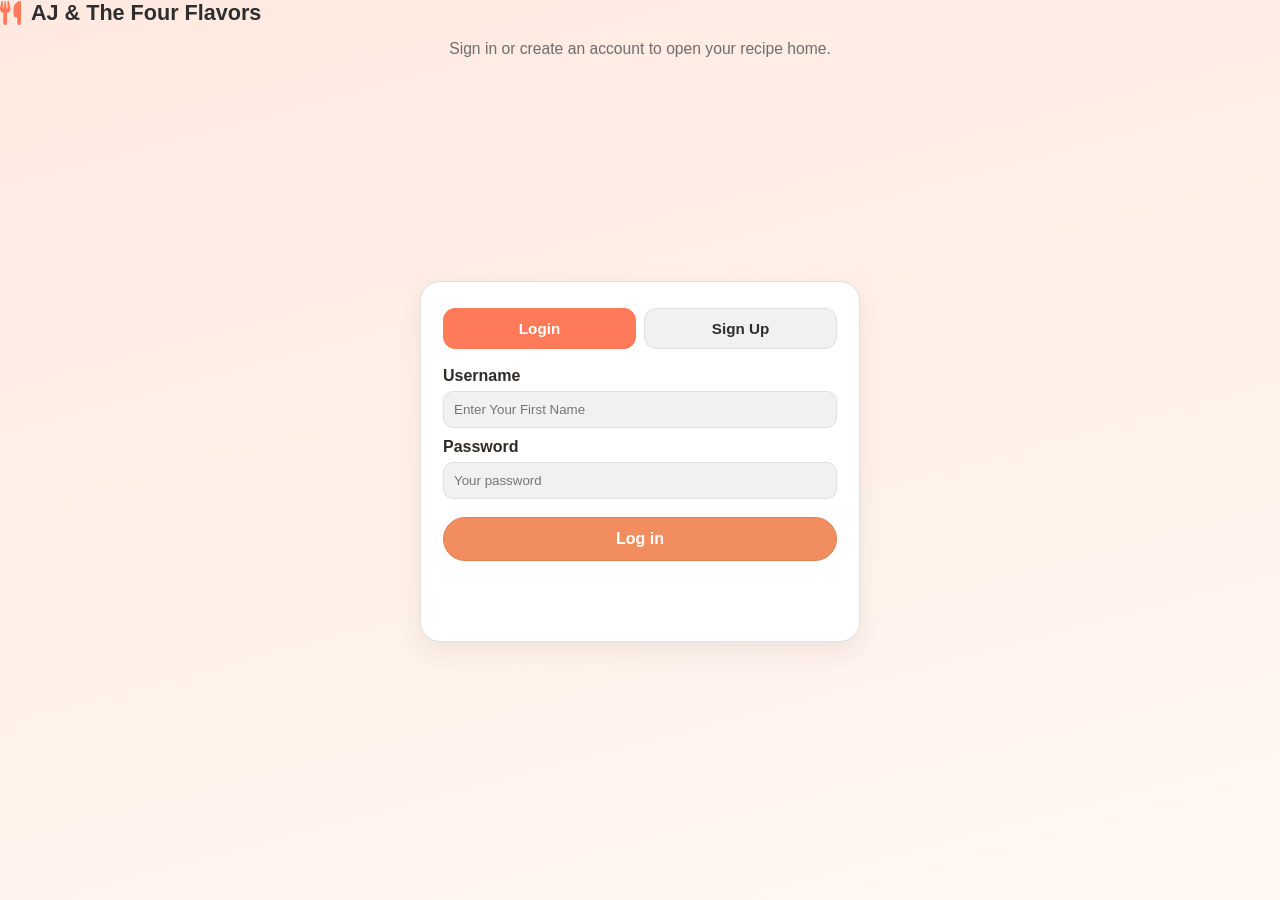
<file: index.html>
<!DOCTYPE html>
<html lang="en">
<head>
    <meta charset="UTF-8">
    <meta name="viewport" content="width=device-width, initial-scale=1.0">
    <link rel="icon" href="c:\Users\au043\Downloads\IT5_WST_B3_Group3\IT5_WST_B3_Group3\Website Final - Copy - Final_Recipe_Jocel\images\Header.jpg">
    <script src="script.js" defer></script>
    <title>Login · AJ & The Four Flavors</title>
    <link rel="stylesheet" href="style.css">
    <link rel="stylesheet" href="https://cdnjs.cloudflare.com/ajax/libs/font-awesome/6.0.0-beta3/css/all.min.css">
</head>
<body class="ab">

        <div class="abr">
            <i class="fas fa-utensils" aria-hidden="true"></i>
            <span>AJ & The Four Flavors</span>
        </div>
        <p class="atg">Sign in or create an account to open your recipe home.</p>
    </header>

    <main class="am">
        <div class="ac">
          
            <div class="tabs" role="tablist">
                <button type="button" class="tab active" data-tab="login" role="tab" aria-selected="true">Login</button>
                <button type="button" class="tab" data-tab="signup" role="tab" aria-selected="false">Sign Up</button>
            </div>

         
            <form id="login-form" class="af active" autocomplete="on">
                <label for="login-username">Username</label>
                <input id="login-username" name="username" type="text" required autocomplete="username" placeholder="Enter Your First Name">

                <label for="login-password">Password</label>
                <input id="login-password" name="password" type="password" required autocomplete="current-password" placeholder="Your password">

                <button class="bt asb" type="submit">Log in</button>
                <p id="login-message" class="msg" role="status"></p>
            </form>

            <form id="signup-form" class="af" autocomplete="on">
                <label for="signup-name">Full name</label>
                <input id="signup-name" type="text" required placeholder="Your name">

                <label for="signup-email">Email</label>
                <input id="signup-email" type="email" required placeholder="you@example.com">

                <label for="signup-password">Password</label>
                <input id="signup-password" type="password"  required placeholder="At least 6 characters">

                <label for="signup-confirm-password">Confirm password</label>
                <input id="signup-confirm-password" type="password"required placeholder="Repeat password">

                <button class="bt asb" type="submit">Create account</button>
                <p id="signup-message" class="msg" role="status"></p>
            </form>
        </div>
    </main>
</body>
</html>
</file>
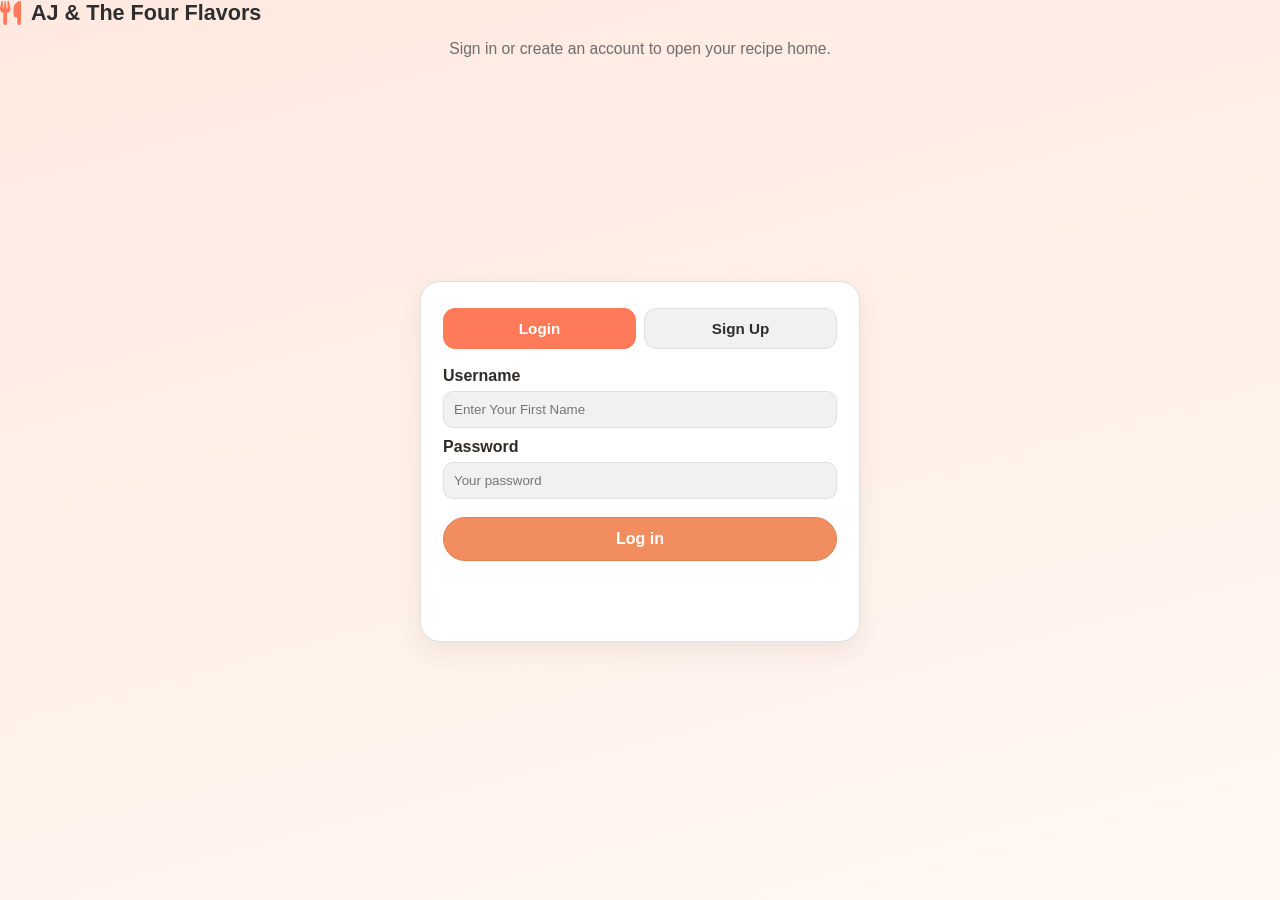
<file: about.html>
<!DOCTYPE html>
<html lang="en">
<head>
    <meta charset="UTF-8">
    <meta name="viewport" content="width=device-width, initial-scale=1.0">
    <script src="script.js" defer></script>
    <link rel="icon" href="c:\Users\irene\OneDrive\文档\FINALSPJ\IT5_WST_B3_Group3\IT5_WST_B3_Group3\IT5_WST_B3_Group3\Website Final - Copy - Final_Recipe_Jocel\images\Header.jpg">
    <title>About AJ & The Four Flavors</title>
     <link rel="icon" href="c:\Users\au043\Downloads\IT5_WST_B3_Group3\IT5_WST_B3_Group3\Website Final - Copy - Final_Recipe_Jocel\images\Header.jpg">
    <link rel="stylesheet" href="style.css">
    <link rel="icon" href="c:\Users\Kaito_Artx\Desktop\Misc\Website Final - Copy - Final_Recipe_Jocel\images\Header.jpg">
    <link rel="stylesheet" href="https://cdnjs.cloudflare.com/ajax/libs/font-awesome/6.0.0-beta3/css/all.min.css">
</head>
<body>
    <header class="head">
        <a class="logo" href="home.html"><i class="fas fa-utensils"></i><span>AJ & The Four Flavors</span></a>
        <button id="menu-toggle" class="menuTgl" aria-label="Toggle menu"><i class="fas fa-bars"></i></button>
        <div class="header1">
            <nav class="nav" id="site-nav">
                <a href="home.html">Home</a>
                <a href="menu.html">Menu</a>
                <a href="about.html" class="act">About</a>
            </nav>
            <button type="button" id="logout-btn" class="loBtn" title="Log out">
                <span>Log out</span>
            </button>
        </div>
    </header>

    <main>
        <section class="section">
            <h2>About AJ & The Four Flavors</h2>
            <p class="context-text">
               AJ & The Four Flavors is more than just a restaurant, it's a celebration of taste, creativity and connection. Inspired by four unique personalities, our concept brings together a harmonious blend of flavors that represent diversity and unity in every dish. Each meal is thoughtfully crafted to highlight a balance of sweet, savory, spicy, and tangy notes, giving our guests a complete and atisfying dining experience.
            </p>
        </section>

        <section class="section-card context-grid">
            <article>
                <h3>Simple by Design</h3>
                <p>Recipes are structured into clear ingredients, steps, and key timings for better focus in the kitchen.</p>
            </article>
            <article>
                <h3>Visual First</h3>
                <p>Food-friendly cards, warm tones, and image-first sections make recipe browsing enjoyable and organized.</p>
            </article>
            <article>
                <h3>Built for everyday cooks</h3>
                <p>Simple, easy, and reliable it made for quick meals and daily use, helping you cook with less effort and more convenience.</p>
            </article>
        </section>

        <section class="section-card about-team-section" aria-labelledby="about-team-heading">
            <h2 id="about-team-heading">Meet the team of Group 3</h2>
            <p class="context-text about-team-intro">
                Click our photo to go to our CV
            </p>
            <ul class="about-team-row">
                <li>
                    <div >
                        <a class="about-team-link" href="Jocel_CV.html" aria-label="Open Jocel Ann Felizarios CV">
                            <img src="Jo.jfif" alt="Jocel Ann Felizario" width="200" height="200" loading="lazy">
                        </a>
                        <p align="center">Jocel Ann Felizario</p>
                    </div>
                </li>
                <li>
                    <div>
                        <a class="about-team-link" href="Shing_CV.html" aria-label="Open Shirelyn Sorianos CV">
                            <img src="Shing.jfif" alt="Shirelyn Soriano" width="200" height="200" loading="lazy">
                        </a>
                        <p align="center">Shirelyn Soriano</p>
                    </div>
                </li>
                <li>
                    <div >
                        <a class="about-team-link" href="Ash_CV.html" aria-label="Open Ashley Kate Fababaers CV">
                            <img src="Ash.jfif" alt="Ashley Kate Fababaer" width="200" height="200" loading="lazy">
                        </a>
                        <p align="center">Ashley Kate Fababaer</p>
                    </div>
                </li>
                <li>
                    <div >
                        <a class="about-team-link" href="AJ_CV.html" aria-label="Open AJ Fabilas CV">
                            <img src="AJ.jfif" alt="AJ Fabila" width="200" height="200" loading="lazy">
                        </a>
                        <p align="center">AJ Fabila</p>
                    </div>
                </li>
                <li>
                    <div>
                        <a class="about-team-link" href="Adelfa_CV.html" aria-label="Open Adelfa Espinedas CV">
                            <img src="Adelfa.jfif" alt="Adelfa Espineda" width="200" height="200" loading="lazy">
                        </a>
                        <p align="center">Adelfa Espenida</p>
                    </div>
                </li>
            </ul>
        </section>
    </main>

</body>
</html>
</file>
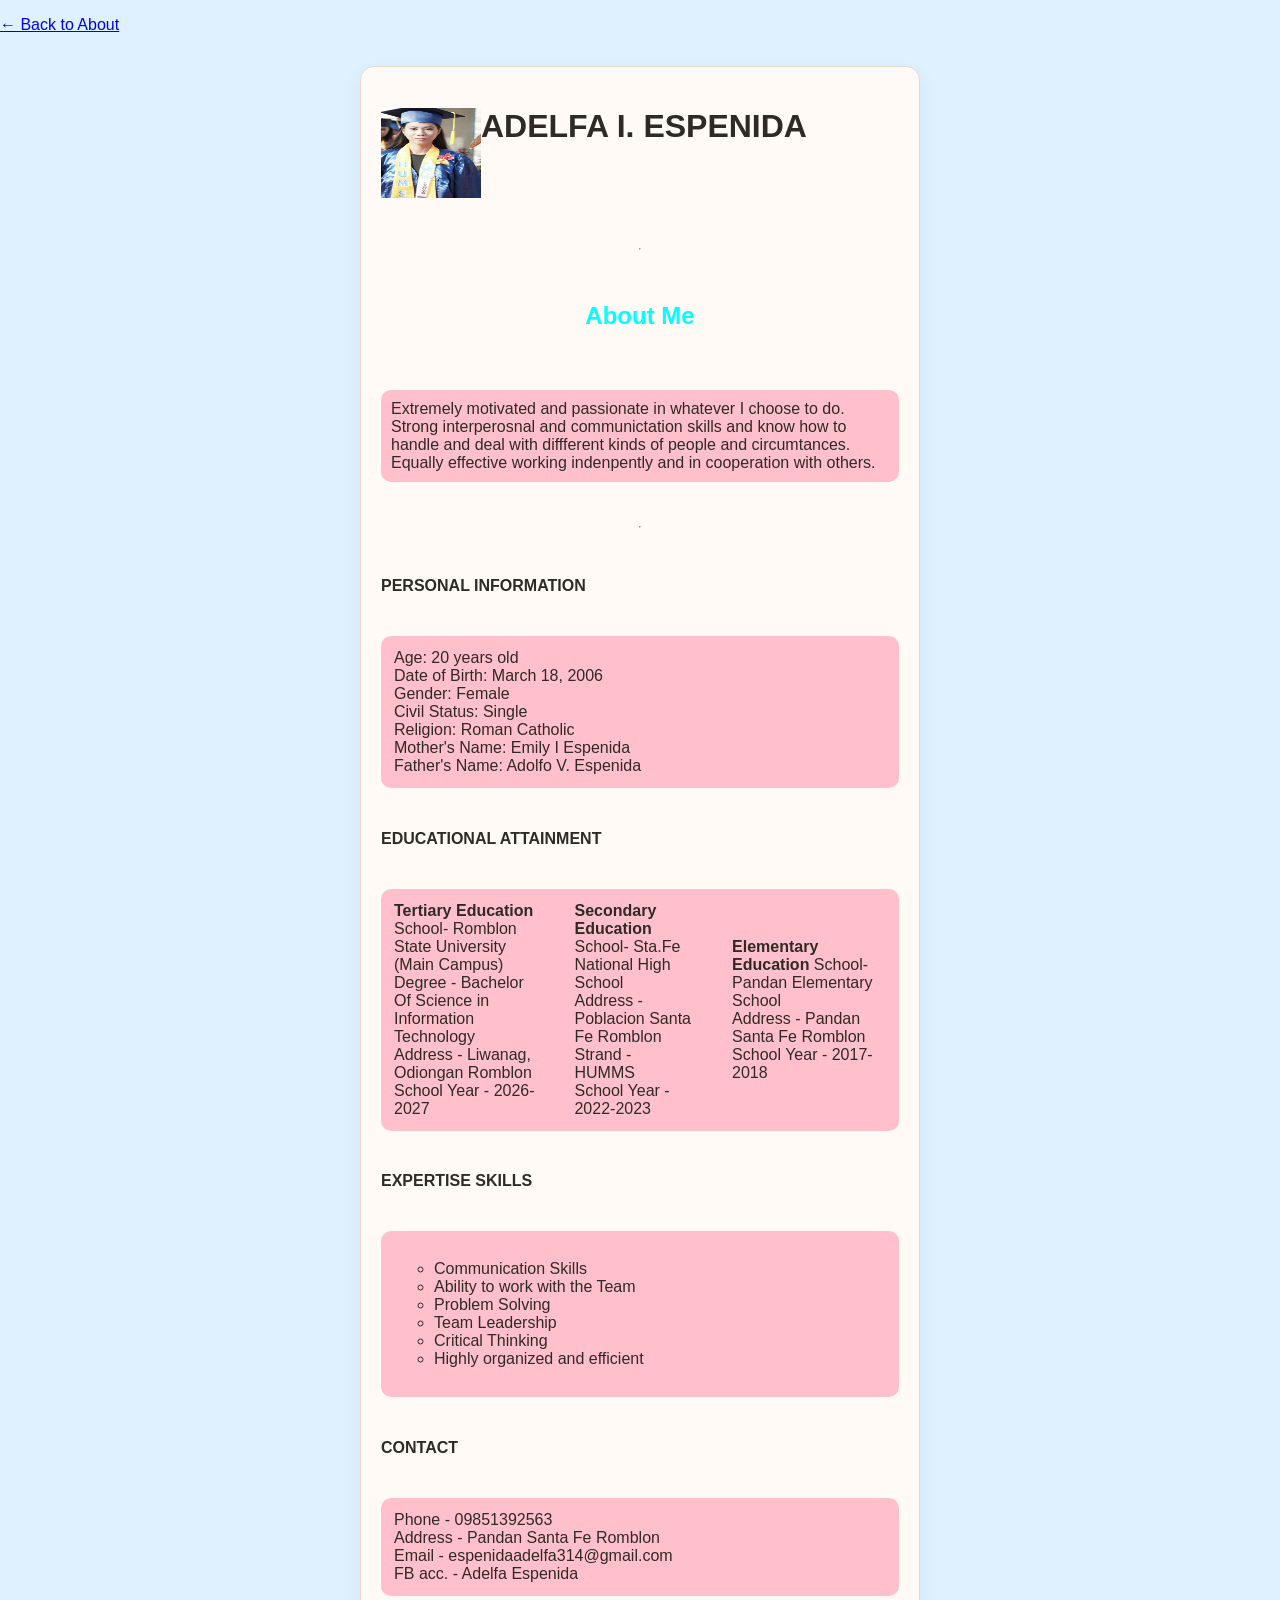
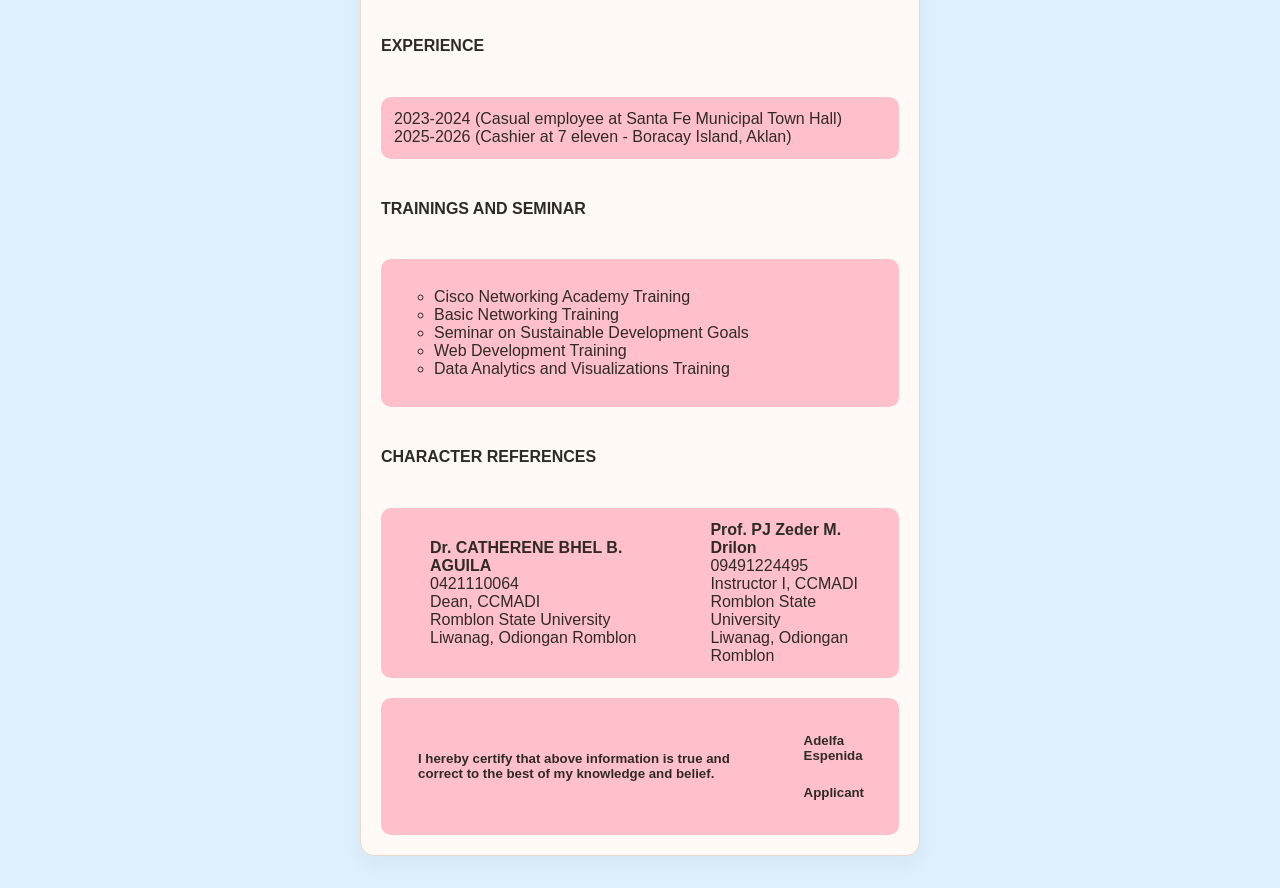
<file: Adelfa_CV.html>
<!DOCTYPE html>
<html lang="en">
<head>
    <meta charset="UTF-8">
    <meta name="viewport" content="width=device-width, initial-scale=1.0">
    <title>Adelfa Espineda — CV | AJ & The Four Flavors</title>
    <link rel="stylesheet" href="css/style.css">
    <style>
        table{
            background-color:yellow;
        }
        .about{
            border-radius: 10px;
            color: aqua;
           font-size: x-large;
        }
        .p{
            background-color: pink;
            border-radius: 10px;
            padding: 10px;
        }
        .content1{
            border-radius: 10px;
            background: pink;
            padding: 10px;
        }
        .content2{
            border-radius: 10px;
            background: pink;
            padding: 10px;
        }
        .content3{
            border-radius: 10px;
            background: pink;
            padding: 10px;
        }
        .content4{
            border-radius: 10px;
            background: pink;
            padding: 10px;
        }
        .content5{
            border-radius: 10px;
            background: pink;
            padding: 10px;
        }
        .content6{
            border-radius: 10px;
            background: pink;
            padding: 10px;
        }
        .content7{
            border-radius: 10px;
            background: pink;
            padding: 10px;
        }
        .content8{
            border-radius: 10px;
            background: pink;
            padding: 10px;
        }

    </style>
</head>
<body class="cv-placeholder-body">
    <p><a href="about.html">← Back to About</a></p>
    <main class="section-card" style="max-width: 560px; margin: 2rem auto;">
       
        <h1 aling="center"><img src="delf.jpg" height="90" width="100" align="left">
            ADELFA I. ESPENIDA</h1>
        <hr style="color:black">
        <h3 align="center" class="about">About Me</h3>
        <p alingh="center" class="p">Extremely motivated and passionate in whatever I choose to do.
            Strong interperosnal and communictation skills and know how to handle and deal with diffferent kinds of people
            and circumtances. Equally effective working indenpently and in cooperation with others.
        </p>
        <hr>
        <h4>PERSONAL INFORMATION</h4>
        <table width="100%" class="content1">
            <tr>
                <td>
                    Age: 20 years old<br>
                    Date of Birth: March 18, 2006<br>
                    Gender: Female<br>
                    Civil Status: Single<br>
                    Religion: Roman Catholic<br>
                    Mother's Name: Emily I Espenida<br>
                    Father's Name: Adolfo V. Espenida<br>    
                </td>         
            </tr>
        </table>
        <h4>EDUCATIONAL ATTAINMENT</h4>
        <table width="100%" class="content2">
            <tr>
                <td><b>Tertiary Education</b><br>
                    School- Romblon State University (Main Campus)<br>
                    Degree - Bachelor Of Science in Information Technology<br>
                    Address - Liwanag, Odiongan Romblon<br>
                    School Year - 2026-2027<br>       
                </td> 
                <td></td><td></td> <td></td> <td></td> <td></td> <td></td> <td></td> 
                <td></td>  
                <td><b>Secondary Education</b><br>
                    School- Sta.Fe National High School<br>
                    Address - Poblacion Santa Fe Romblon<br>
                    Strand - HUMMS<br>
                    School Year - 2022-2023<br> 
                </td> 
                <td></td><td></td> <td></td> <td></td> <td></td> <td></td> <td></td> 
                <td></td>  
                <td><b>Elementary Education</b>
                    School- Pandan Elementary School<br>
                    Address - Pandan Santa Fe Romblon<br>
                    School Year - 2017-2018<br>        
                </td>              
            </tr>
        </table>
        <h4>EXPERTISE SKILLS</h4>
         <table width="100%" class="content3">
            <tr>
                <td>
                   <ul type="circle">
                   <li>Communication Skills</li>
                    <li>Ability to work with the Team</li>
                    <li>Problem Solving</li>
                    <li>Team Leadership</li>
                    <li>Critical Thinking</li>
                    <li>Highly organized and efficient</li>
                   </ul>
                </td>
                </tr> 
                </table>
                <h4>CONTACT</h4>
                <table width="100%" class="content4">
                    <tr>
                    <td>
                        Phone - 09851392563<br>
                        Address - Pandan Santa Fe Romblon<br>
                        Email - espenidaadelfa314@gmail.com<br>
                        FB acc. - Adelfa Espenida<br>
                    </td>
                    </tr>
                </table>
                 <h4>EXPERIENCE</h4>
                <table width="100%" class="content5">
                    <tr>
                    <td>
                        2023-2024 (Casual employee at Santa Fe Municipal Town Hall)<br>
                        2025-2026 (Cashier at 7 eleven - Boracay Island, Aklan)<br>
                    </td>
                    </tr>
                </table>
                <h4>TRAININGS AND SEMINAR</h4>
                 <table width="100%" class="content6">
                 <tr>
                <td>
                   <ul type="circle">
                   <li>Cisco Networking Academy Training</li>
                    <li>Basic Networking Training</li>
                    <li>Seminar on Sustainable Development Goals</li>
                    <li>Web Development Training</li>
                    <li>Data Analytics and Visualizations Training</li>
                   </ul>
                </td>
                </tr> 
                </table> 
                <h4>CHARACTER REFERENCES</h4>
                 <table width="100%" class="content7">
                 <tr>
                <td></td><td></td><td></td><td></td><td></td><td></td>
                <td></td><td></td><td></td>
                <td>
                    <b>Dr. CATHERENE BHEL B. AGUILA</b><br>
                    0421110064<br>
                    Dean, CCMADI<br>
                    Romblon State University<br>
                    Liwanag, Odiongan Romblon<br>
                </td>
                <td></td><td></td><td></td><td></td><td></td><td></td>
                <td></td><td></td><td></td><td></td><td></td><td></td>
                <td></td><td></td><td></td><td></td>
                <td>
                    <b>Prof. PJ Zeder M. Drilon</b><br>
                    09491224495<br>
                    Instructor I, CCMADI<br>
                    Romblon State University<br>
                    Liwanag, Odiongan Romblon<br>
                </td>
                </tr> 
                </table>
                <table width="100%" class="content8">
                    <tr>
                      <td></td><td></td><td></td><td></td><td></td><td></td>
                      <td>
                        <h5>I hereby certify that above information is true and correct 
                            to the best of my knowledge and belief.
                        </h5>
                      </td>
                       <td></td><td></td><td></td><td></td><td></td><td></td><td></td>
                       <td></td>
                       <td>
                        <h5>Adelfa Espenida</h5>
                        <h5>Applicant</h5>
                       </td>

                    </tr>
                </table>

    </main>
</body>
</html>
</file>
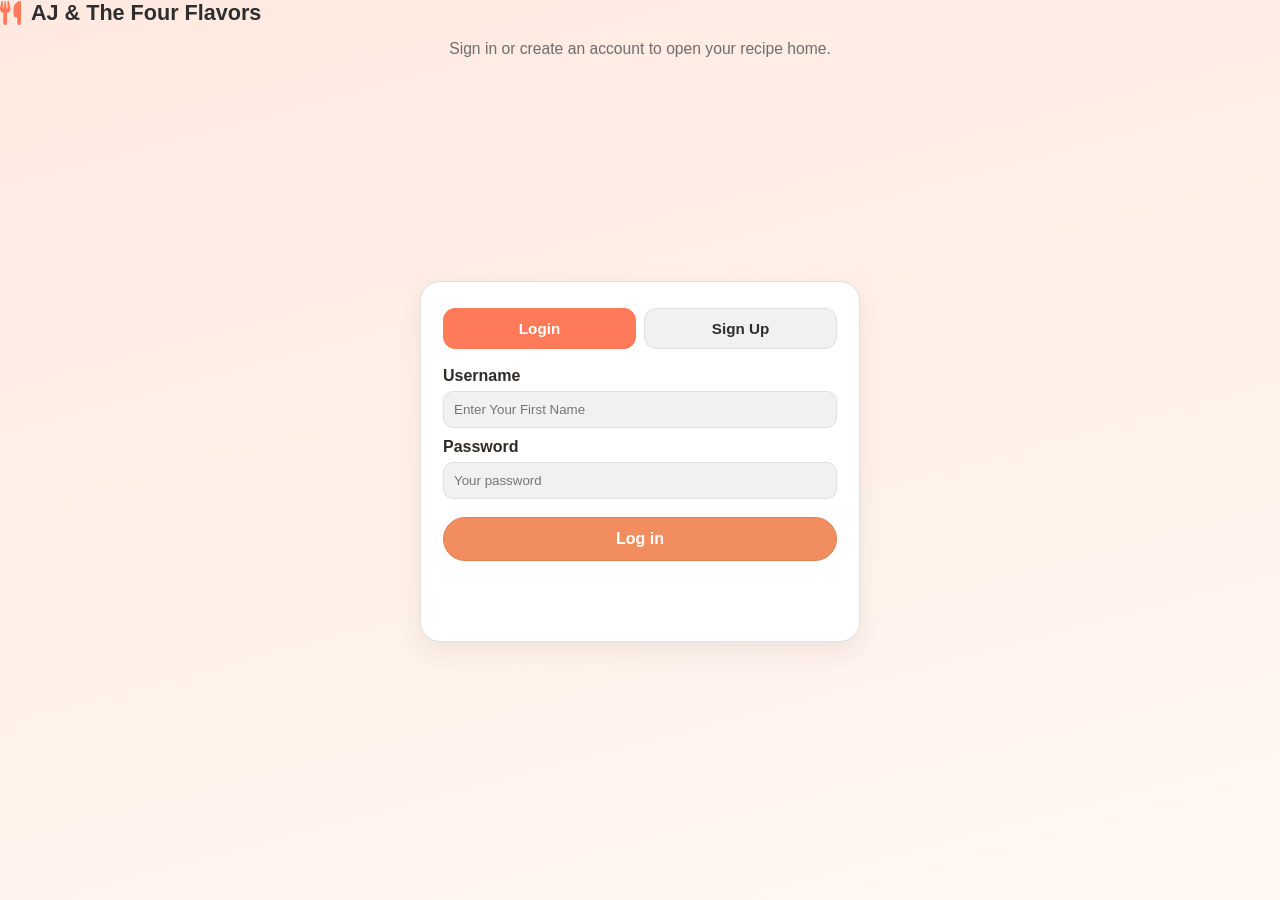
<file: auth.html>
<!DOCTYPE html>
<html lang="en">
<head>
    <meta charset="UTF-8">
    <meta name="viewport" content="width=device-width, initial-scale=1.0">
    <link rel="icon" href="c:\Users\au043\Downloads\IT5_WST_B3_Group3\IT5_WST_B3_Group3\Website Final - Copy - Final_Recipe_Jocel\images\Header.jpg">
    <script src="js/script.js" defer></script>
    <title>Login · AJ & The Four Flavors</title>
    <link rel="stylesheet" href="css/style.css">
    <link rel="stylesheet" href="https://cdnjs.cloudflare.com/ajax/libs/font-awesome/6.0.0-beta3/css/all.min.css">
</head>
<body class="ab">

        <div class="abr">
            <i class="fas fa-utensils" aria-hidden="true"></i>
            <span>AJ & The Four Flavors</span>
        </div>
        <p class="atg">Sign in or create an account to open your recipe home.</p>
    </header>

    <main class="am">
        <div class="ac">
          
            <div class="tabs" role="tablist">
                <button type="button" class="tab active" data-tab="login" role="tab" aria-selected="true">Login</button>
                <button type="button" class="tab" data-tab="signup" role="tab" aria-selected="false">Sign Up</button>
            </div>

         
            <form id="login-form" class="af active" autocomplete="on">
                <label for="login-username">Username</label>
                <input id="login-username" name="username" type="text" required autocomplete="username" placeholder="Enter Your First Name">

                <label for="login-password">Password</label>
                <input id="login-password" name="password" type="password" required autocomplete="current-password" placeholder="Your password">

                <button class="bt asb" type="submit">Log in</button>
                <p id="login-message" class="msg" role="status"></p>
            </form>

            <form id="signup-form" class="af" autocomplete="on">
                <label for="signup-name">Full name</label>
                <input id="signup-name" type="text" required placeholder="Your name">

                <label for="signup-email">Email</label>
                <input id="signup-email" type="email" required placeholder="you@example.com">

                <label for="signup-password">Password</label>
                <input id="signup-password" type="password"  required placeholder="At least 6 characters">

                <label for="signup-confirm-password">Confirm password</label>
                <input id="signup-confirm-password" type="password"required placeholder="Repeat password">

                <button class="bt asb" type="submit">Create account</button>
                <p id="signup-message" class="msg" role="status"></p>
            </form>
        </div>
    </main>
</body>
</html>
</file>
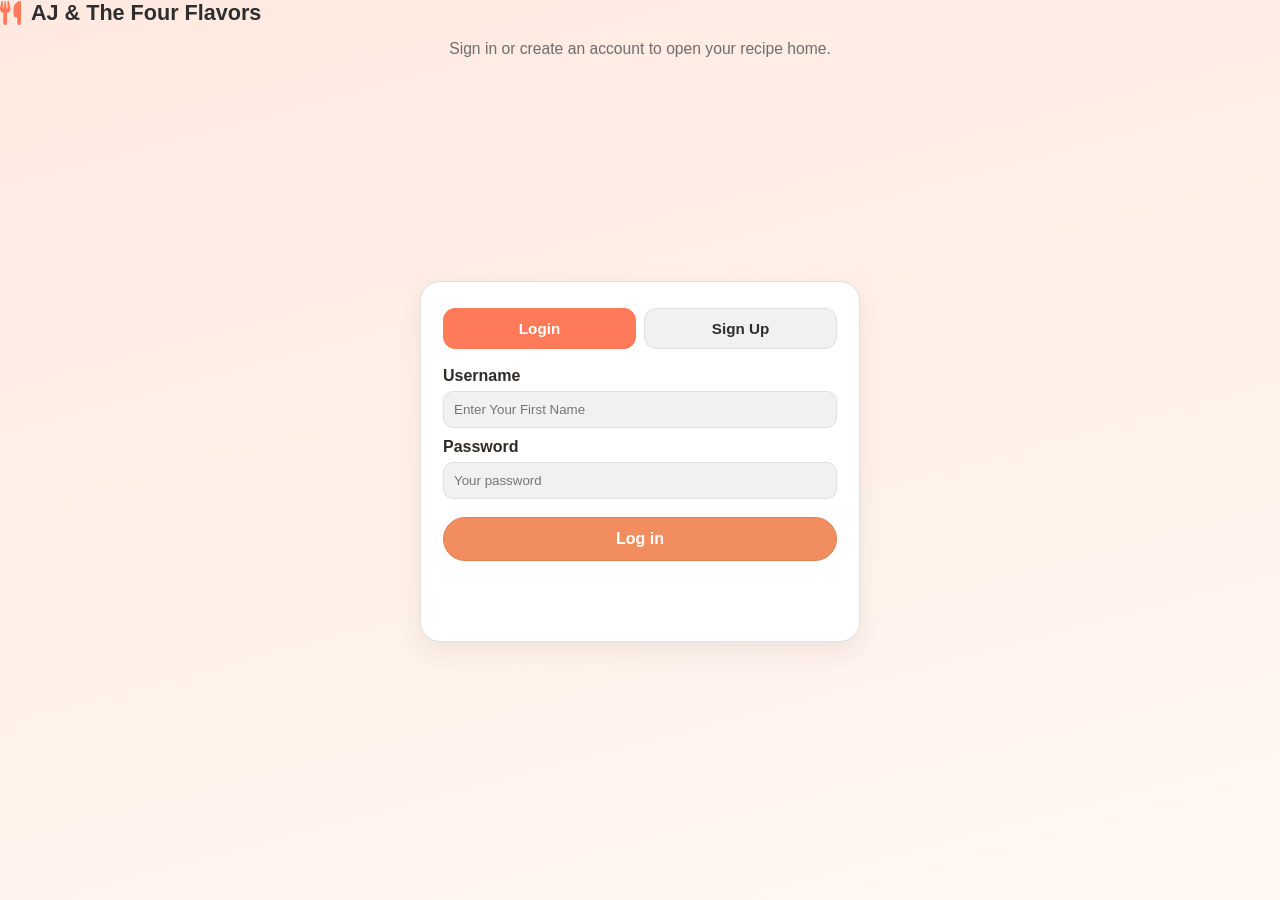
<file: home.html>
<!DOCTYPE html>
<html lang="en">
<head>
    <meta charset="UTF-8">
    <meta name="viewport" content="width=device-width, initial-scale=1.0">
      <link rel="icon" href="c:\Users\irene\OneDrive\文档\FINALSPJ\IT5_WST_B3_Group3\IT5_WST_B3_Group3\IT5_WST_B3_Group3\Website Final - Copy - Final_Recipe_Jocel\images\Header.jpg">
    <script src="js/script.js" ></script>
    <title>AJ & The Four Flavors</title>
    <link rel="stylesheet" href="style.css">
    <link rel="stylesheet" href="https://cdnjs.cloudflare.com/ajax/libs/font-awesome/6.0.0-beta3/css/all.min.css">
</head>
<body>
    <header class="hdr">
          <div class="abr">
            <i class="fas fa-utensils" aria-hidden="true"></i>
            <span>AJ & The Four Flavors</span>
        </div>
      
        <div class="header-inner">
            
            <button type="button" id="menu-toggle" class="nav-toggle menuTgl">
                Menu
            </button>
            <nav id="site-nav" class="main-nav nav">
                <a href="home.html" class="act">Home</a>
                <a href="menu.html">Menu</a>
                <a href="about.html">About</a>
            </nav>
            <button type="button" id="logout-btn" class="loBtn" title="Log out">
                <span>Log out</span>
            </button>
        </div>
    </header>

    <main class="page-main">
        

        <section class="hero" >
            <div >
                <h1 id="home-heading" style="text-align: center;">AJ & The Four Flavor</h1>
            </div>
        </section>

        <section class="content-block" style="margin-top: 10px;">
            <h2 id="intro-heading">What this site is about</h2>
            <p>
                Explore a variety of delicious recipes available on our webpage. Simply browse through the menu and click on the “View Recipe” button to see complete details, including ingredients and step-by-step cooking instructions. Each recipe is designed to be easy to follow, helping you recreate your favorite dishes with confidence and convenience. Enjoy discovering new flavors with AJ & The Four Flavor!
            </p>
        </section>

        <section class="content-block" style="margin-top: 10px;">
            <h2 id="highlights-heading">Quick overview</h2>
            <p>Our webpage, AJ & The Four Flavor, is a simple and user-friendly recipe platform that showcases a variety of delicious dishes. It features a clean Home page with a welcoming introduction and a Menu page where users can explore different meals such as Basil Pasta, Garlic Butter Shrimp, Parfait Berry, and more. Each dish includes a “View Recipe” option that displays ingredients and step-by-step cooking instructions, making it easy to follow and prepare meals at home. The design focuses on clarity, convenience, and an enjoyable browsing experience for food lovers.</p>
        </section>
    </main>

    <footer class="ftr">
        <div class="footer-inner">
            <p>2026 AJ & The Four Flavors.</p>
        </div>
    </footer>

</body>
</html>
</file>
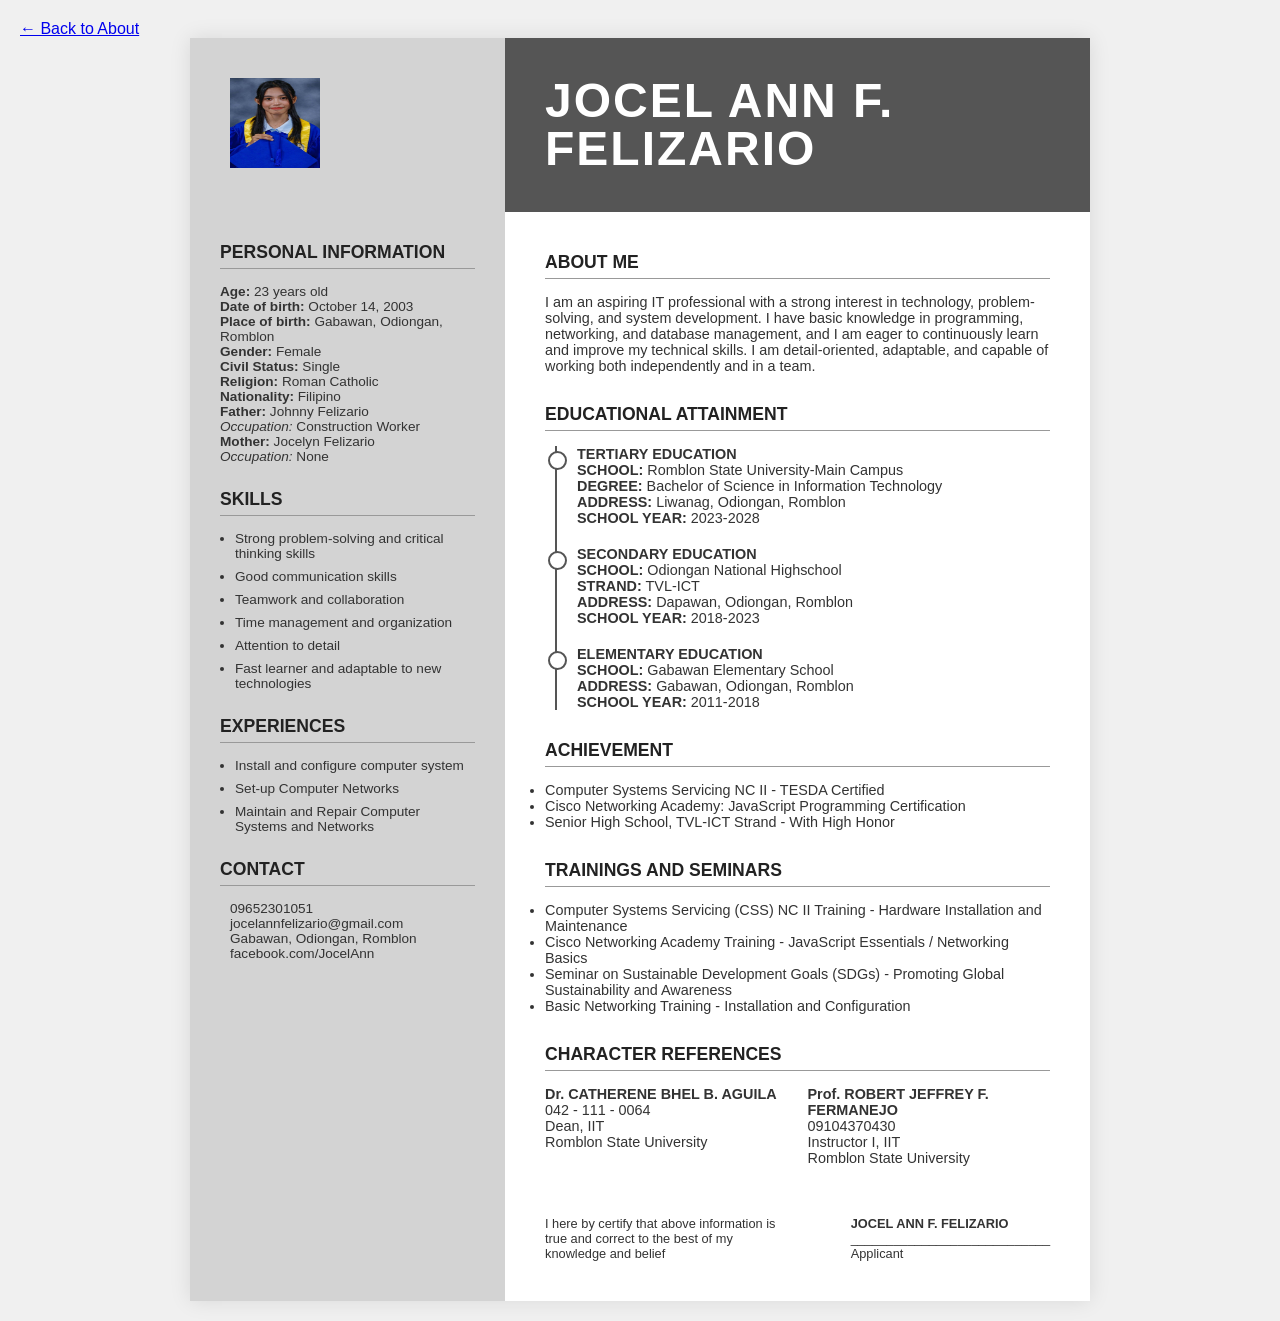
<file: Jocel_CV.html>
<!DOCTYPE html>
<html lang="en">
<head>
    <meta charset="UTF-8">
    <meta name="viewport" content="width=device-width, initial-scale=1.0">
    <title>Lab Activity 12</title>
    <style>
    * {
    margin: 0;
    padding: 0;
    box-sizing: border-box;
    font-family: 'Segoe UI', Tahoma, Geneva, Verdana, sans-serif;
}

body {
    background-color: #f0f0f0;
    padding: 20px;
    color: #333;
}

.resume-container {
    max-width: 900px;
    margin: auto;
    background-color: #fff;
    box-shadow: 0 0 20px rgba(0,0,0,0.1);
}
.header {
    background-color: #555;
    color: white;
    display: flex;
    align-items: center;
}

.profile-img-container {
    background-color: #d3d3d3;
    padding: 40px;
    width: 35%;
    align-self:center ;
}

.profile-img {
    width: 180px;
    height: 180px;
    border-radius: 50%;
    border: 5px solid #fff;
    object-fit: cover;
}

.name-title {
    padding-left: 40px;
}

.name-title h1 {
    font-size: 3rem;
    letter-spacing: 2px;
    line-height: 1;
}


.main-layout {
    display: grid;
    grid-template-columns: 35% 65%;
}


.sidebar {
    background-color: #d3d3d3;
    padding: 30px;
    font-size: 0.85rem;
}

.sidebar h3, .content h3 {
    font-size: 1.1rem;
    margin-bottom: 5px;
    color: #222;
}

hr {
    border: 0;
    border-top: 1px solid #999;
    margin-bottom: 15px;
}

.sidebar section {
    margin-bottom: 25px;
}

.sidebar ul {
    padding-left: 15px;
}

.sidebar li {
    margin-bottom: 8px;
}


.content {
    padding: 40px;
    font-size: 0.9rem;
}

.content section {
    margin-bottom: 30px;
}

.timeline {
    border-left: 2px solid #555;
    padding-left: 20px;
    margin-left: 10px;
}

.timeline-item {
    position: relative;
    margin-bottom: 20px;
}

.timeline-item::before {
    content: '';
    position: absolute;
    left: -29px;
    top: 5px;
    width: 15px;
    height: 15px;
    background: white;
    border: 2px solid #555;
    border-radius: 50%;
}


.ref-grid {
    display: grid;
    grid-template-columns: 1fr 1fr;
    gap: 20px;
}


.certification {
    margin-top: 50px;
    display: flex;
    justify-content: space-between;
    align-items: flex-end;
    font-size: 0.8rem;
}

.certification p {
    max-width: 50%;
}

.signature {
    text-align: center;
}


.contact i {
    width: 20px;
    margin-right: 10px;
}
   </style>
</head>
<body>
    <p><a href="about.html">← Back to About</a></p>

    <div class="resume-container">
        
        <header class="header">
            <div class="profile-img-container">
                <img src="Jocel.jfif" class="profile-pic" height="90" width="90" alt="Profile">
            </div>
            <div class="name-title">
                <h1>JOCEL ANN F. <br> FELIZARIO</h1>
            </div>
        </header>

        <div class="main-layout">
           
            <aside class="sidebar">
                <section>
                    <h3>PERSONAL INFORMATION</h3>
                    <hr>
                    <p><strong>Age:</strong> 23 years old</p>
                    <p><strong>Date of birth:</strong> October 14, 2003</p>
                    <p><strong>Place of birth:</strong> Gabawan, Odiongan, Romblon</p>
                    <p><strong>Gender:</strong> Female</p>
                    <p><strong>Civil Status:</strong> Single</p>
                    <p><strong>Religion:</strong> Roman Catholic</p>
                    <p><strong>Nationality:</strong> Filipino</p>
                    <p><strong>Father:</strong> Johnny Felizario</p>
                    <p><em>Occupation:</em> Construction Worker</p>
                    <p><strong>Mother:</strong> Jocelyn Felizario</p>
                    <p><em>Occupation:</em> None</p>
                </section>

                <section>
                    <h3>SKILLS</h3>
                    <hr>
                    <ul>
                        <li>Strong problem-solving and critical thinking skills</li>
                        <li>Good communication skills</li>
                        <li>Teamwork and collaboration</li>
                        <li>Time management and organization</li>
                        <li>Attention to detail</li>
                        <li>Fast learner and adaptable to new technologies</li>
                    </ul>
                </section>

                <section>
                    <h3>EXPERIENCES</h3>
                    <hr>
                    <ul>
                        <li>Install and configure computer system</li>
                        <li>Set-up Computer Networks</li>
                        <li>Maintain and Repair Computer Systems and Networks</li>
                    </ul>
                </section>

                <section class="contact">
                    <h3>CONTACT</h3>
                    <hr>
                    <p><i class="fas fa-phone"></i> 09652301051</p>
                    <p><i class="fas fa-envelope"></i> jocelannfelizario@gmail.com</p>
                    <p><i class="fas fa-map-marker-alt"></i> Gabawan, Odiongan, Romblon</p>
                    <p><i class="fab fa-facebook"></i> facebook.com/JocelAnn</p>
                </section>
            </aside>

            
            <main class="content">
                <section>
                    <h3>ABOUT ME</h3>
                    <hr>
                    <p>I am an aspiring IT professional with a strong interest in technology, problem-solving, and system development. I have basic knowledge in programming, networking, and database management, and I am eager to continuously learn and improve my technical skills. I am detail-oriented, adaptable, and capable of working both independently and in a team.</p>
                </section>

                <section class="education">
                    <h3>EDUCATIONAL ATTAINMENT</h3>
                    <hr>
                    <div class="timeline">
                        <div class="timeline-item">
                            <h4>TERTIARY EDUCATION</h4>
                            <p><strong>SCHOOL:</strong> Romblon State University-Main Campus</p>
                            <p><strong>DEGREE:</strong> Bachelor of Science in Information Technology</p>
                            <p><strong>ADDRESS:</strong> Liwanag, Odiongan, Romblon</p>
                            <p><strong>SCHOOL YEAR:</strong> 2023-2028</p>
                        </div>
                        <div class="timeline-item">
                            <h4>SECONDARY EDUCATION</h4>
                            <p><strong>SCHOOL:</strong> Odiongan National Highschool</p>
                            <p><strong>STRAND:</strong> TVL-ICT</p>
                            <p><strong>ADDRESS:</strong> Dapawan, Odiongan, Romblon</p>
                            <p><strong>SCHOOL YEAR:</strong> 2018-2023</p>
                        </div>
                        <div class="timeline-item">
                            <h4>ELEMENTARY EDUCATION</h4>
                            <p><strong>SCHOOL:</strong> Gabawan Elementary School</p>
                            <p><strong>ADDRESS:</strong> Gabawan, Odiongan, Romblon</p>
                            <p><strong>SCHOOL YEAR:</strong> 2011-2018</p>
                        </div>
                    </div>
                </section>

                <section>
                    <h3>ACHIEVEMENT</h3>
                    <hr>
                    <ul>
                        <li>Computer Systems Servicing NC II - TESDA Certified</li>
                        <li>Cisco Networking Academy: JavaScript Programming Certification</li>
                        <li>Senior High School, TVL-ICT Strand - With High Honor</li>
                    </ul>
                </section>

                <section>
                    <h3>TRAININGS AND SEMINARS</h3>
                    <hr>
                    <ul>
                        <li>Computer Systems Servicing (CSS) NC II Training - Hardware Installation and Maintenance</li>
                        <li>Cisco Networking Academy Training - JavaScript Essentials / Networking Basics</li>
                        <li>Seminar on Sustainable Development Goals (SDGs) - Promoting Global Sustainability and Awareness</li>
                        <li>Basic Networking Training - Installation and Configuration</li>
                    </ul>
                </section>

                <section class="references">
                    <h3>CHARACTER REFERENCES</h3>
                    <hr>
                    <div class="ref-grid">
                        <div>
                            <p><strong>Dr. CATHERENE BHEL B. AGUILA</strong></p>
                            <p>042 - 111 - 0064</p>
                            <p>Dean, IIT</p>
                            <p>Romblon State University</p>
                        </div>
                        <div>
                            <p><strong>Prof. ROBERT JEFFREY F. FERMANEJO</strong></p>
                            <p>09104370430</p>
                            <p>Instructor I, IIT</p>
                            <p>Romblon State University</p>
                        </div>
                    </div>
                </section>

                <div class="certification">
                    <p>I here by certify that above information is true and correct to the best of my knowledge and belief</p>

                     
                        <p><b>JOCEL ANN F. FELIZARIO</b><br>____________________________<br>Applicant</p>
                    </div>
                </div>
            </main>
        </div>
    </div>

    
</body>
</html>
</file>
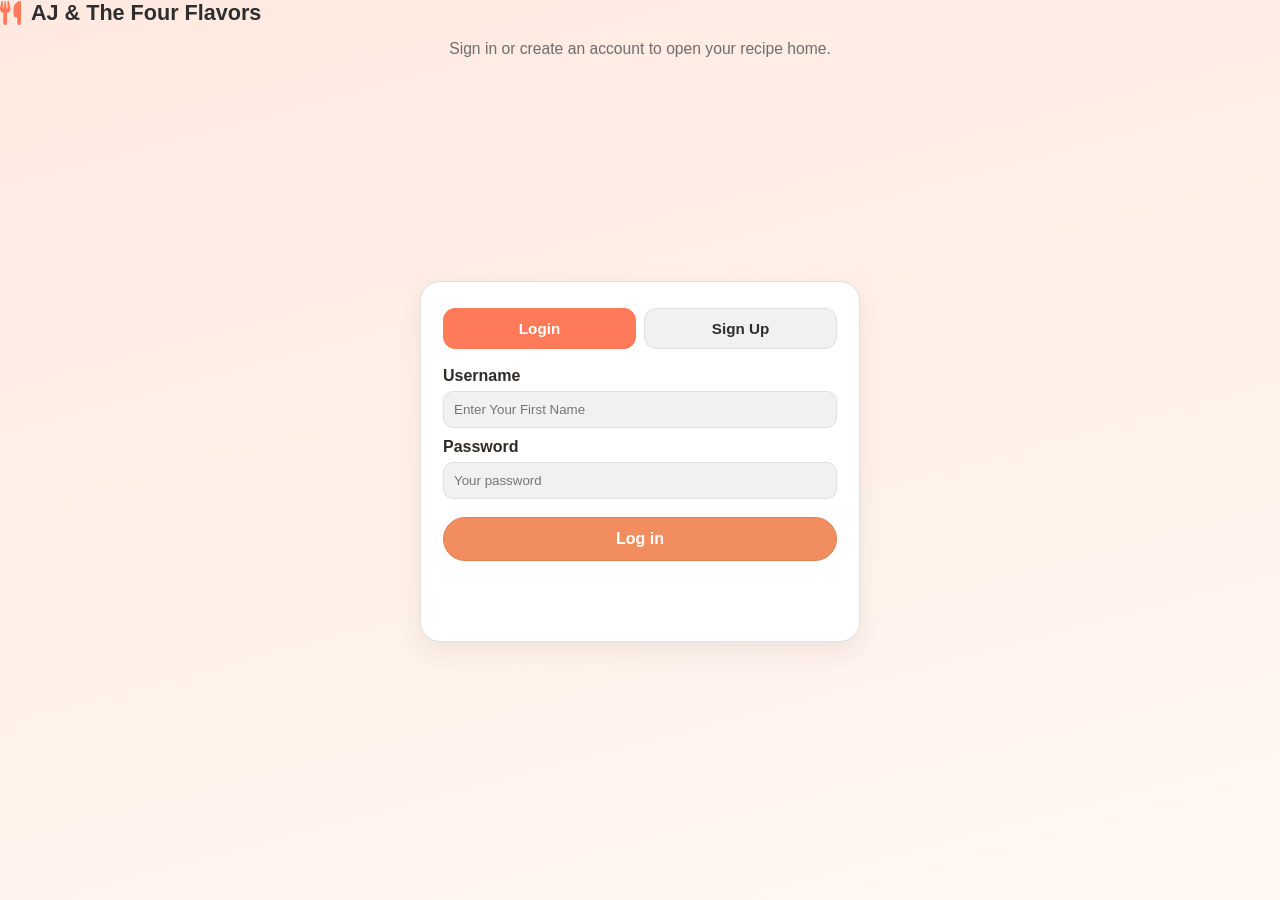
<file: menu.html>
<!DOCTYPE html>
<html lang="en">
<head>
    <meta charset="UTF-8">
    <meta name="viewport" content="width=device-width, initial-scale=1.0">
      <link rel="icon" href="c:\Users\irene\OneDrive\文档\FINALSPJ\IT5_WST_B3_Group3\IT5_WST_B3_Group3\IT5_WST_B3_Group3\Website Final - Copy - Final_Recipe_Jocel\images\Header.jpg">
    <script src="script.js" defer></script>
    <title>AJ & The Four Flavors Recipes</title>
    <link rel="stylesheet" href="style.css">
     <link rel="icon" href="c:\Users\Kaito_Artx\Desktop\Misc\Website Final - Copy - Final_Recipe_Jocel\images\Header.jpg">
    <link rel="stylesheet" href="https://cdnjs.cloudflare.com/ajax/libs/font-awesome/6.0.0-beta3/css/all.min.css">
</head>
<body>
    <header class="hdr">
        <a class="logo" href="home.html"><i class="fas fa-utensils"></i><span>AJ & The Four Flavors</span></a>
        <button id="menu-toggle" class="menuTgl" aria-label="Toggle menu"><i class="fas fa-bars"></i></button>
        <div class="hdrRt">
            <nav class="nav" id="site-nav">
                <a href="home.html">Home</a>
                <a href="menu.html" class="act">Menu</a>
                <a href="about.html">About</a>
            </nav>
            <button type="button" id="logout-btn" class="loBtn" title="Log out">
                <span>Log out</span>
            </button>
        </div>
    </header>

    <main>
        <section class="section-card">
            <h2>AJ & The Four Flavor Menu</h2>
            <div class="list">
                <article class="rc" style="text-align: center;">
                    <center>
                    <img class="ri sm" src="basil.jfif" alt="Basil Pasta" style="display: block; margin: 0 auto;">
                     </center>
                    <div class="rh">
                        
                        <h3 align="center">Basil Pasta</h3>
                    
                    </div>
                    <center>
                    <p>Light and aromatic pasta tossed with fresh basil and garlic.</p>
                    </center>
                    <div class="ra" style="display: flex; justify-content: center; width: 100%;">
                        <center>
                        <button type="button" class="bt vr" data-target="recipe-basil">View Recipe</button>
                        </center>
                    </div>
                    <section id="recipe-basil" hidden style="text-align: left;">
                        <h4>Ingredients</h4>
                        <ul>
                            <li>250 g pasta</li>
                            <li>2 cups basil leaves</li>
                            <li>3 cloves garlic</li>
                            <li>Olive oil</li>
                            <li>Parmesan cheese</li>
                        </ul>
                        <h4>Step-by-step process</h4>
                        <ol>
                            <li>Cook pasta until al dente, then drain.</li>
                            <li>Saute garlic in olive oil and add basil leaves.</li>
                            <li>Toss pasta in the basil-garlic mixture.</li>
                            <li>Top with parmesan and serve warm.</li>
                        </ol>
                    </section>
                </article>
                <article class="rc" style="text-align: center;">
                    <img class="ri sm" src="berry.jfif" alt="Parfait Berry" style="display: block; margin: 0 auto;">
                    <div class="rh">
                        <h3 style="text-align: center;">Parfait Berry</h3>
                    </div>
                    <p>Fresh berry parfait layered with yogurt and crunchy granola.</p>
                    <div class="ra" style="display: flex; justify-content: center; width: 100%;">
                        <button type="button" class="bt vr" data-target="recipe-parfait">View Recipe</button>
                    </div>
                    <section id="recipe-parfait" hidden style="text-align: left;">
                        <h4>Ingredients</h4>
                        <ul>
                            <li>Mixed berries</li>
                            <li>Greek yogurt</li>
                            <li>Granola</li>
                            <li>Honey</li>
                        </ul>
                        <h4>Step-by-step process</h4>
                        <ol>
                            <li>Place yogurt in a glass or bowl.</li>
                            <li>Add a layer of mixed berries.</li>
                            <li>Add granola for crunch.</li>
                            <li>Repeat layers and drizzle honey before serving.</li>
                        </ol>
                    </section>
                </article>
                <article class="rc" style="text-align: center;">
                    <img class="ri sm" src="Garlic Butter Shrimp.jfif" alt="Garlic Butter Shrimp" style="display: block; margin: 0 auto;">
                    <div class="rh">
                        <h3 style="text-align: center;">Garlic Butter Shrimp</h3>
                    </div>
                    <p>Juicy shrimp cooked in rich garlic butter sauce.</p>
                    <div class="ra" style="display: flex; justify-content: center; width: 100%;">
                        <button type="button" class="bt vr" data-target="recipe-shrimp">View Recipe</button>
                    </div>
                    <section id="recipe-shrimp" hidden style="text-align: left;">
                        <h4>Ingredients</h4>
                        <ul>
                            <li>500 g shrimp</li>
                            <li>4 tbsp butter</li>
                            <li>6 cloves garlic</li>
                            <li>1 tbsp lemon juice</li>
                            <li>Parsley</li>
                        </ul>
                        <h4>Step-by-step process</h4>
                        <ol>
                            <li>Saute garlic in melted butter.</li>
                            <li>Add shrimp and cook until pink.</li>
                            <li>Season with lemon juice, salt, and pepper.</li>
                            <li>Garnish with parsley and serve hot.</li>
                        </ol>
                    </section>
                </article>
                <article class="rc" style="text-align: center;">
                    <img class="ri sm" src="MangoGraham.jpg" alt="Mango Graham" style="display: block; margin: 0 auto;">
                    <div class="rh" style="text-align: center;">
                        <h3 style="text-align: center;">Mango Graham</h3>
                    </div>
                    <p>Creamy chilled dessert layered with mangoes and graham crackers.</p>
                    <div class="ra" style="display: flex; justify-content: center; width: 100%;">
                        <button type="button" class="bt vr" data-target="recipe-mango">View Recipe</button>
                    </div>
                    <section id="recipe-mango" hidden style="text-align: left;">
                        <h4>Ingredients</h4>
                        <ul style="text-align: left;">
                            <li>Ripe mangoes</li>
                            <li>Graham crackers</li>
                            <li>All-purpose cream</li>
                            <li>Condensed milk</li>
                        </ul>
                        <h4>Step-by-step process</h4>
                        <ol>
                            <li>Mix cream and condensed milk until smooth.</li>
                            <li>Layer graham crackers, cream, and mango slices.</li>
                            <li>Repeat layers until the dish is full.</li>
                            <li>Chill for several hours before serving.</li>
                        </ol>
                    </section>
                </article>
              
            </div>
        </section>
    </main>

</body>
</html>
</file>
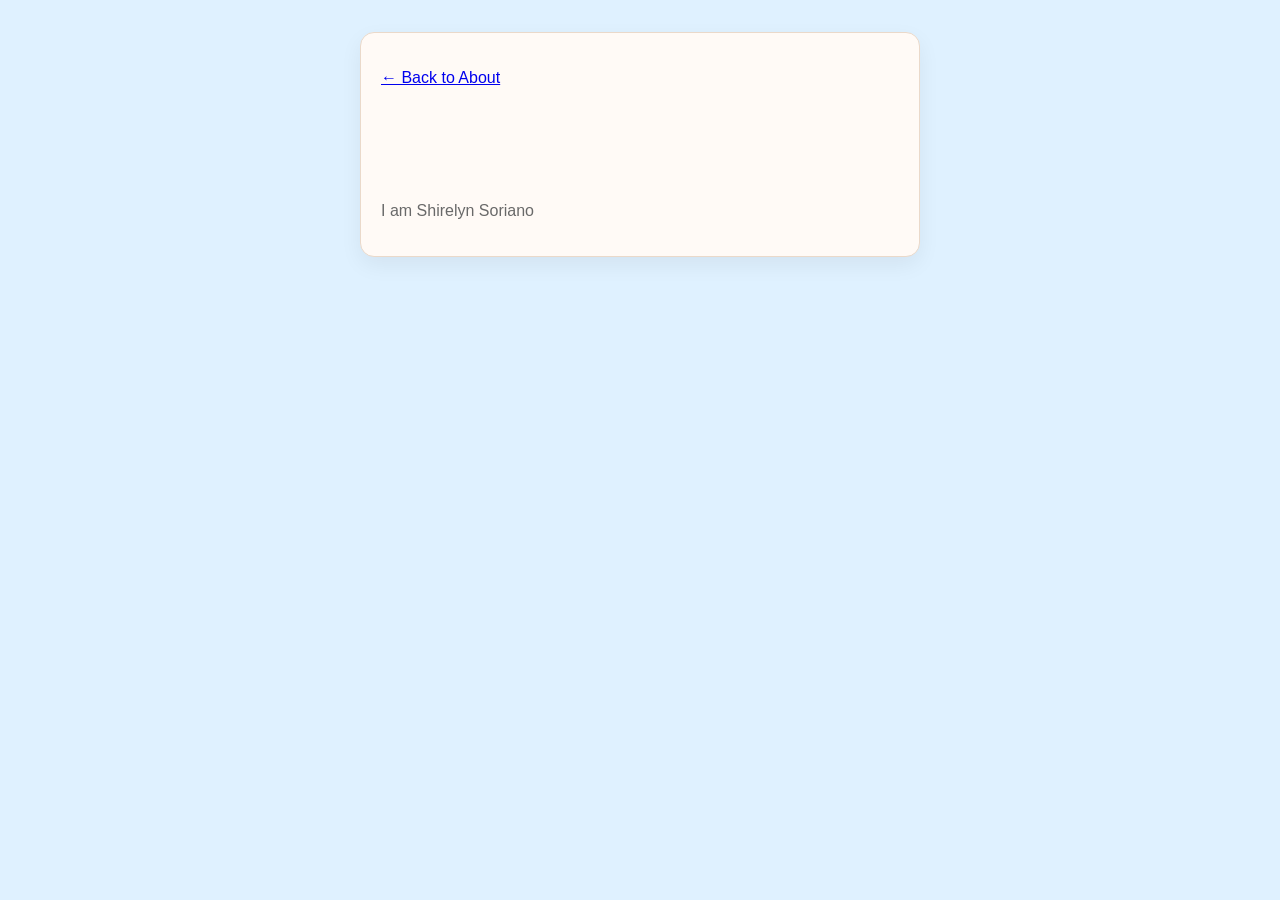
<file: Shing_CV.html>
<!DOCTYPE html>
<html lang="en">
<head>
    <meta charset="UTF-8">
    <meta name="viewport" content="width=device-width, initial-scale=1.0">
    <title>Shirelyn Soriano — CV | AJ & The Four Flavors</title>
    <link rel="stylesheet" href="css/style.css">
</head>
<body class="cv-placeholder-body">
    <main class="section-card" style="max-width: 560px; margin: 2rem auto;">
        <p><a href="about.html">← Back to About</a></p>
        <h1></h1>
        <p class="context-text">I am Shirelyn Soriano</p>
    </main>
</body>
</html>
</file>
<file: style.css>
/* Global Reset */
* {
    box-sizing: border-box;
    font-family: "Segoe UI", Arial, sans-serif;
}

/* Base Page */
body {
    margin: 0;
    background: #FFF8F2;
    color: #2E2E2E;
}

/* Navigation Bar */
.hdr,
.head {
    position: sticky;
    top: 0;
    z-index: 20;
    display: flex;
    align-items: center;
    justify-content: space-between;
    gap: 10px;
    padding: 14px 4%;
    border-bottom: 1px solid #E0E0E0;
    background: #ffffff;
}

/* Logo */
.logo {
    display: flex;
    align-items: center;
    gap: 8px;
    text-decoration: none;
    color: #2E2E2E;
    font-size: 1.15rem;
    font-weight: 700;
}

.logo i {
    color: #FF7A59;
}

/* Navigation Layout Wrappers */
.hdrRt,
.header1,
.header-inner {
    display: flex;
    align-items: center;
    gap: 10px;
}

.header-inner {
    width: 100%;
    justify-content: flex-end;
}

/* Navigation Links */
.nav {
    display: flex;
    gap: 8px;
    align-items: center;
    justify-content: flex-end;
}

.nav a {
    text-decoration: none;
    color: #2E2E2E;
    padding: 8px 16px;
    border-radius: 999px;
    min-height: 40px;
    display: inline-flex;
    align-items: center;
    justify-content: center;
}

.nav a.act,
.nav a:hover {
    background: #FF7A59;
    color: #fff;
}

/* Mobile Menu Button */
.menuTgl {
    width: 38px;
    height: 38px;
    border-radius: 50%;
    border: none;
    display: inline-flex;
    align-items: center;
    justify-content: center;
    text-decoration: none;
    cursor: pointer;
}

.menuTgl {
    display: none;
    background: #F1F1F1;
    color: #2E2E2E;
}

/* Main Content Wrapper */
main {
    width: min(1140px, 92%);
    margin: 24px auto 34px;
    display: grid;
    gap: 18px;
}

/* Shared Card Styles */
.section-card {
    background: #ffffff;
    border: 1px solid #E0E0E0;
    border-radius: 16px;
    box-shadow: 0 10px 24px rgba(46, 46, 46, 0.08);
    padding: 20px;
}

/* Shared Text Utilities */
.context-text {
    color: #696969;
}

/* Home Page Hero */
.hero {
    display: grid;
    grid-template-columns: 1.1fr 1fr;
    gap: 18px;
    align-items: center;
    background: #ffffff;
    border: 1px solid #E0E0E0;
    border-radius: 16px;
    padding: 20px;
    box-shadow: 0 10px 24px rgba(46, 46, 46, 0.08);
}

/* Buttons */
.bt {
    background: #FF7A59;
    color: #fff;
    border: none;
    border-radius: 10px;
    padding: 10px 14px;
    cursor: pointer;
    font-weight: 700;
    text-decoration: none;
    display: inline-block;
}

.bt:hover {
    filter: brightness(0.95);
}

/* About Page Context Grid */
.context-grid {
    display: grid;
    gap: 12px;
    grid-template-columns: repeat(3, 1fr);
}

/* About Page Team Section */
.about-team-section h2 {
    margin-top: 0;
}

.about-team-intro {
    margin-bottom: 4px;
}

/* About Page Team List */
.about-team-row {
    list-style: none;
    margin: 18px 0 0;
    padding: 0;
    display: grid;
    grid-template-columns: repeat(5, minmax(0, 1fr));
    gap: clamp(12px, 2.2vw, 22px);
    max-width: 900px;
    margin-inline: auto;
    justify-items: center;
    align-items: start;
}

.about-team-row > li {
    margin: 0;
    width: 100%;
    max-width: 168px;
    min-width: 0;
}

/* About Page Team Profile Links */
.about-team-link {
    display: block;
    width: 100%;
    aspect-ratio: 1;
    border-radius: 14px;
    overflow: hidden;
    border: 1px solid #E0E0E0;
    box-shadow: 0 10px 24px rgba(46, 46, 46, 0.08);
    text-decoration: none;
    transition: transform 0.28s ease, box-shadow 0.28s ease;
    background: #F1F1F1;
}

.about-team-link:hover {
    transform: translateY(-5px);
    box-shadow: 0 16px 36px rgba(46, 46, 46, 0.14);
}

.dark .about-team-link:hover {
    box-shadow: 0 16px 36px rgba(0, 0, 0, 0.45);
}

.about-team-link:focus-visible {
    outline: 3px solid #FF7A59;
    outline-offset: 4px;
}

.about-team-link img {
    display: block;
    width: 100%;
    height: 100%;
    object-fit: cover;
    transition: transform 0.38s ease;
}

.about-team-link:hover img,
.about-team-link:focus-visible img {
    transform: scale(1.08);
}

@media (max-width: 900px) {
    .about-team-row {
        grid-template-columns: repeat(3, minmax(0, 1fr));
        max-width: 520px;
    }

    .about-team-row > li {
        max-width: 200px;
    }
}

@media (max-width: 560px) {
    .about-team-row {
        grid-template-columns: repeat(2, minmax(0, 1fr));
        max-width: 380px;
    }
}

@media (max-width: 360px) {
    .about-team-row {
        grid-template-columns: 1fr 1fr;
        gap: 10px;
    }

    .about-team-row > li {
        max-width: none;
    }
}

/* Form Elements (Auth and Shared Forms) */
label {
    display: block;
    margin: 10px 0 6px;
    font-weight: 600;
}

input,
textarea,
select {
    width: 100%;
    border: 1px solid #E0E0E0;
    border-radius: 10px;
    background: #F1F1F1;
    color: #2E2E2E;
    padding: 10px;
}

/* Menu Page Recipe List */
.list {
    display: grid;
    gap: 12px;
}

/* Menu Page Recipe Card */
.rc {
    border: 1px solid #E0E0E0;
    border-radius: 12px;
    padding: 12px;
    background: #ffffff;
}

/* Menu Page Recipe Card Image */
.ri.sm {
    width: 180px;
    height: 120px;
    object-fit: cover;
    border-radius: 10px;
    border: 1px solid #E0E0E0;
}

/* Menu Page Recipe Card Header */
.rh {
    display: flex;
    justify-content: space-between;
    align-items: start;
    gap: 10px;
    margin-top: 10px;
}

/* Menu Page Recipe Actions */
.ra {
    display: flex;
    flex-wrap: wrap;
    gap: 8px;
    margin-top: 10px;
}

/* Auth Page Message Area */
.msg {
    min-height: 20px;
}

/* ----- Auth page (login / sign-up) — centered, card layout ----- */
/* Auth Page Container */
.ab {
    min-height: 100vh;
    display: flex;
    flex-direction: column;
    background: linear-gradient(165deg, #FFE9E0, #FFF8F2);
}

/* Auth Page Header */
.ah {
    text-align: center;
    padding: 28px 16px 8px;
}

/* Auth Page Brand Row */
.abr {
    display: inline-flex;
    align-items: center;
    gap: 10px;
    font-size: 1.35rem;
    font-weight: 800;
    color: #2E2E2E;
}

.abr i {
    color: #FF7A59;
    font-size: 1.5rem;
}

/* Auth Page Tagline */
.atg {
    margin: 12px auto 0;
    max-width: 420px;
    color: #6D6D6D;
    font-size: 0.98rem;
    line-height: 1.45;
}

/* Auth Page Main Layout */
.am {
    flex: 1;
    display: flex;
    align-items: center;
    justify-content: center;
    padding: 12px 16px 40px;
}

/* Auth Page Card */
.ac {
    width: min(440px, 100%);
    background: #ffffff;
    border: 1px solid #E0E0E0;
    border-radius: 20px;
    box-shadow: 0 10px 24px rgba(46, 46, 46, 0.08);
    padding: 26px 22px 28px;
    transition: box-shadow 0.25s ease, transform 0.25s ease;
}

.ac:focus-within {
    box-shadow: 0 14px 36px rgba(46, 46, 46, 0.12);
}

/* Auth Page Tabs */
.tabs {
    display: flex;
    gap: 8px;
    margin-bottom: 18px;
}

.tab {
    flex: 1;
    border: 1px solid #E0E0E0;
    border-radius: 12px;
    padding: 11px 12px;
    background: #F1F1F1;
    cursor: pointer;
    font-weight: 700;
    font-size: 0.95rem;
    color: #2E2E2E;
    transition: background 0.2s ease, color 0.2s ease, border-color 0.2s ease;
}

.tab:hover {
    filter: brightness(0.97);
}

.tab.active {
    background: #FF7A59;
    color: #fff;
    border-color: #FF7A59;
}

/* Auth Page Forms */
.af {
    display: none;
    animation: authFade 0.35s ease;
}

.af.active {
    display: block;
}

@keyframes authFade {
    from {
        opacity: 0;
        transform: translateY(6px);
    }

    to {
        opacity: 1;
        transform: translateY(0);
    }
}

.af label:first-of-type {
    margin-top: 0;
}

/* Auth Page Submit Button */
.asb {
    width: 100%;
    margin-top: 18px;
    padding: 12px 16px;
    font-size: 1rem;
}

/* Log Out Button */
.loBtn {
    display: inline-flex;
    align-items: center;
    gap: 6px;
    padding: 8px 16px;
    min-height: 40px;
    font-size: 0.9rem;
    font-weight: 700;
    border: 1px solid #E0E0E0;
    border-radius: 999px;
    background: #F1F1F1;
    color: #2E2E2E;
    cursor: pointer;
    transition: background 0.2s ease, border-color 0.2s ease;
}

.loBtn:hover {
    background: #EEDDDD;
    border-color: #d64545;
    color: #8b1e1e;
}

.dark .loBtn:hover {
    color: #ffb4b4;
}

/* Footer */
.ftr {
    display: grid;
    grid-template-columns: 1.2fr 1fr 1fr;
    gap: 16px;
    padding: 24px;
    background: #ffffff;
    border-top: 1px solid #E0E0E0;
}

/* Responsive Styles (Tablet) */
@media (max-width: 980px) {
    .nav {
        display: none;
    }

    .nav.opn,
    .nav.open {
        display: grid;
        position: absolute;
        left: 4%;
        right: 4%;
        top: 64px;
        background: #ffffff;
        border: 1px solid #E0E0E0;
        border-radius: 12px;
        padding: 10px;
    }

    .menuTgl {
        display: inline-flex;
    }

    .hero {
        grid-template-columns: 1fr;
    }

    .context-grid {
        grid-template-columns: 1fr 1fr;
    }
}

/* Responsive Styles (Mobile) */
@media (max-width: 640px) {
    .hdrRt {
        width: 100%;
        justify-content: space-between;
        flex-wrap: wrap;
    }

    .loBtn span {
        display: none;
    }

    .context-grid {
        grid-template-columns: 1fr;
    }

    .ri.sm {
        width: 140px;
        height: 95px;
    }
}


/* Visual refresh: warm, clean, consistent styling */
/* Theme Color Overrides */
body {
    background-color: #dff1ff;
    color: #2f2a26;
}

/* Header Theme Overrides */
.hdr {
    background-color: #fffaf6;
    border-bottom: 1px solid #ead9ca;
    box-shadow: 0 4px 14px rgba(0, 0, 0, 0.06);
}

/* Navigation Theme Overrides */
.nav a {
    color: #3a312b;
    font-weight: 600;
    text-align: center;
}

.nav a.act,
.nav a:hover {
    background-color: #f28d5f;
    color: #ffffff;
}

/* Main Spacing Overrides */
main,
.page-main {
    gap: 20px;
}

/* Card Theme Overrides */
.section-card,
.content-block,
.card,
.rc {
    background-color: #fffaf6;
    border: 1px solid #ead9ca;
    border-radius: 14px;
    box-shadow: 0 8px 22px rgba(0, 0, 0, 0.06);
}


.hero {
    background-color: #fffaf6;
    border: 1px solid #ead9ca;
    box-shadow: 0 8px 22px rgba(0, 0, 0, 0.06);
}

/* Home Page Heading */
#home-heading {
    color: #e46f3a;
    letter-spacing: 0.06em;
}

/* Home Page Welcome Block */
.wel {
    background-color: #fff3e7;
    border: 1px solid #f1c8a8;
}

/* Button Theme Overrides */
.bt,
.loBtn {
    background-color: #f28d5f;
    color: #fff;
    border: 1px solid #e17f52;
    border-radius: 999px;
    font-weight: 700;
    text-align: center;
    justify-content: center;
}

/* Menu Page Heading Alignment */
.rh h3 {
    width: 100%;
    text-align: center;
}

.bt:hover,
.loBtn:hover {
    background-color: #e17f52;
    color: #fff;
}

/* Footer Theme Overrides */
.ftr {
    background-color: #fffaf6;
    border-top: 1px solid #ead9ca;
}
</file>
<file: css/style.css>
/* Global Reset */
* {
    box-sizing: border-box;
    font-family: "Segoe UI", Arial, sans-serif;
}

/* Base Page */
body {
    margin: 0;
    background: #FFF8F2;
    color: #2E2E2E;
}

/* Navigation Bar */
.hdr,
.head {
    position: sticky;
    top: 0;
    z-index: 20;
    display: flex;
    align-items: center;
    justify-content: space-between;
    gap: 10px;
    padding: 14px 4%;
    border-bottom: 1px solid #E0E0E0;
    background: #ffffff;
}

/* Logo */
.logo {
    display: flex;
    align-items: center;
    gap: 8px;
    text-decoration: none;
    color: #2E2E2E;
    font-size: 1.15rem;
    font-weight: 700;
}

.logo i {
    color: #FF7A59;
}

/* Navigation Layout Wrappers */
.hdrRt,
.header1,
.header-inner {
    display: flex;
    align-items: center;
    gap: 10px;
}

.header-inner {
    width: 100%;
    justify-content: flex-end;
}

/* Navigation Links */
.nav {
    display: flex;
    gap: 8px;
    align-items: center;
    justify-content: flex-end;
}

.nav a {
    text-decoration: none;
    color: #2E2E2E;
    padding: 8px 16px;
    border-radius: 999px;
    min-height: 40px;
    display: inline-flex;
    align-items: center;
    justify-content: center;
}

.nav a.act,
.nav a:hover {
    background: #FF7A59;
    color: #fff;
}

/* Mobile Menu Button */
.menuTgl {
    width: 38px;
    height: 38px;
    border-radius: 50%;
    border: none;
    display: inline-flex;
    align-items: center;
    justify-content: center;
    text-decoration: none;
    cursor: pointer;
}

.menuTgl {
    display: none;
    background: #F1F1F1;
    color: #2E2E2E;
}

/* Main Content Wrapper */
main {
    width: min(1140px, 92%);
    margin: 24px auto 34px;
    display: grid;
    gap: 18px;
}

/* Shared Card Styles */
.section-card {
    background: #ffffff;
    border: 1px solid #E0E0E0;
    border-radius: 16px;
    box-shadow: 0 10px 24px rgba(46, 46, 46, 0.08);
    padding: 20px;
}

/* Shared Text Utilities */
.context-text {
    color: #696969;
}

/* Home Page Hero */
.hero {
    display: grid;
    grid-template-columns: 1.1fr 1fr;
    gap: 18px;
    align-items: center;
    background: #ffffff;
    border: 1px solid #E0E0E0;
    border-radius: 16px;
    padding: 20px;
    box-shadow: 0 10px 24px rgba(46, 46, 46, 0.08);
}

/* Buttons */
.bt {
    background: #FF7A59;
    color: #fff;
    border: none;
    border-radius: 10px;
    padding: 10px 14px;
    cursor: pointer;
    font-weight: 700;
    text-decoration: none;
    display: inline-block;
}

.bt:hover {
    filter: brightness(0.95);
}

/* About Page Context Grid */
.context-grid {
    display: grid;
    gap: 12px;
    grid-template-columns: repeat(3, 1fr);
}

/* About Page Team Section */
.about-team-section h2 {
    margin-top: 0;
}

.about-team-intro {
    margin-bottom: 4px;
}

/* About Page Team List */
.about-team-row {
    list-style: none;
    margin: 18px 0 0;
    padding: 0;
    display: grid;
    grid-template-columns: repeat(5, minmax(0, 1fr));
    gap: clamp(12px, 2.2vw, 22px);
    max-width: 900px;
    margin-inline: auto;
    justify-items: center;
    align-items: start;
}

.about-team-row > li {
    margin: 0;
    width: 100%;
    max-width: 168px;
    min-width: 0;
}

/* About Page Team Profile Links */
.about-team-link {
    display: block;
    width: 100%;
    aspect-ratio: 1;
    border-radius: 14px;
    overflow: hidden;
    border: 1px solid #E0E0E0;
    box-shadow: 0 10px 24px rgba(46, 46, 46, 0.08);
    text-decoration: none;
    transition: transform 0.28s ease, box-shadow 0.28s ease;
    background: #F1F1F1;
}

.about-team-link:hover {
    transform: translateY(-5px);
    box-shadow: 0 16px 36px rgba(46, 46, 46, 0.14);
}

.dark .about-team-link:hover {
    box-shadow: 0 16px 36px rgba(0, 0, 0, 0.45);
}

.about-team-link:focus-visible {
    outline: 3px solid #FF7A59;
    outline-offset: 4px;
}

.about-team-link img {
    display: block;
    width: 100%;
    height: 100%;
    object-fit: cover;
    transition: transform 0.38s ease;
}

.about-team-link:hover img,
.about-team-link:focus-visible img {
    transform: scale(1.08);
}

@media (max-width: 900px) {
    .about-team-row {
        grid-template-columns: repeat(3, minmax(0, 1fr));
        max-width: 520px;
    }

    .about-team-row > li {
        max-width: 200px;
    }
}

@media (max-width: 560px) {
    .about-team-row {
        grid-template-columns: repeat(2, minmax(0, 1fr));
        max-width: 380px;
    }
}

@media (max-width: 360px) {
    .about-team-row {
        grid-template-columns: 1fr 1fr;
        gap: 10px;
    }

    .about-team-row > li {
        max-width: none;
    }
}

/* Form Elements (Auth and Shared Forms) */
label {
    display: block;
    margin: 10px 0 6px;
    font-weight: 600;
}

input,
textarea,
select {
    width: 100%;
    border: 1px solid #E0E0E0;
    border-radius: 10px;
    background: #F1F1F1;
    color: #2E2E2E;
    padding: 10px;
}

/* Menu Page Recipe List */
.list {
    display: grid;
    gap: 12px;
}

/* Menu Page Recipe Card */
.rc {
    border: 1px solid #E0E0E0;
    border-radius: 12px;
    padding: 12px;
    background: #ffffff;
}

/* Menu Page Recipe Card Image */
.ri.sm {
    width: 180px;
    height: 120px;
    object-fit: cover;
    border-radius: 10px;
    border: 1px solid #E0E0E0;
}

/* Menu Page Recipe Card Header */
.rh {
    display: flex;
    justify-content: space-between;
    align-items: start;
    gap: 10px;
    margin-top: 10px;
}

/* Menu Page Recipe Actions */
.ra {
    display: flex;
    flex-wrap: wrap;
    gap: 8px;
    margin-top: 10px;
}

/* Auth Page Message Area */
.msg {
    min-height: 20px;
}

/* ----- Auth page (login / sign-up) — centered, card layout ----- */
/* Auth Page Container */
.ab {
    min-height: 100vh;
    display: flex;
    flex-direction: column;
    background: linear-gradient(165deg, #FFE9E0, #FFF8F2);
}

/* Auth Page Header */
.ah {
    text-align: center;
    padding: 28px 16px 8px;
}

/* Auth Page Brand Row */
.abr {
    display: inline-flex;
    align-items: center;
    gap: 10px;
    font-size: 1.35rem;
    font-weight: 800;
    color: #2E2E2E;
}

.abr i {
    color: #FF7A59;
    font-size: 1.5rem;
}

/* Auth Page Tagline */
.atg {
    margin: 12px auto 0;
    max-width: 420px;
    color: #6D6D6D;
    font-size: 0.98rem;
    line-height: 1.45;
}

/* Auth Page Main Layout */
.am {
    flex: 1;
    display: flex;
    align-items: center;
    justify-content: center;
    padding: 12px 16px 40px;
}

/* Auth Page Card */
.ac {
    width: min(440px, 100%);
    background: #ffffff;
    border: 1px solid #E0E0E0;
    border-radius: 20px;
    box-shadow: 0 10px 24px rgba(46, 46, 46, 0.08);
    padding: 26px 22px 28px;
    transition: box-shadow 0.25s ease, transform 0.25s ease;
}

.ac:focus-within {
    box-shadow: 0 14px 36px rgba(46, 46, 46, 0.12);
}

/* Auth Page Tabs */
.tabs {
    display: flex;
    gap: 8px;
    margin-bottom: 18px;
}

.tab {
    flex: 1;
    border: 1px solid #E0E0E0;
    border-radius: 12px;
    padding: 11px 12px;
    background: #F1F1F1;
    cursor: pointer;
    font-weight: 700;
    font-size: 0.95rem;
    color: #2E2E2E;
    transition: background 0.2s ease, color 0.2s ease, border-color 0.2s ease;
}

.tab:hover {
    filter: brightness(0.97);
}

.tab.active {
    background: #FF7A59;
    color: #fff;
    border-color: #FF7A59;
}

/* Auth Page Forms */
.af {
    display: none;
    animation: authFade 0.35s ease;
}

.af.active {
    display: block;
}

@keyframes authFade {
    from {
        opacity: 0;
        transform: translateY(6px);
    }

    to {
        opacity: 1;
        transform: translateY(0);
    }
}

.af label:first-of-type {
    margin-top: 0;
}

/* Auth Page Submit Button */
.asb {
    width: 100%;
    margin-top: 18px;
    padding: 12px 16px;
    font-size: 1rem;
}

/* Log Out Button */
.loBtn {
    display: inline-flex;
    align-items: center;
    gap: 6px;
    padding: 8px 16px;
    min-height: 40px;
    font-size: 0.9rem;
    font-weight: 700;
    border: 1px solid #E0E0E0;
    border-radius: 999px;
    background: #F1F1F1;
    color: #2E2E2E;
    cursor: pointer;
    transition: background 0.2s ease, border-color 0.2s ease;
}

.loBtn:hover {
    background: #EEDDDD;
    border-color: #d64545;
    color: #8b1e1e;
}

.dark .loBtn:hover {
    color: #ffb4b4;
}

/* Footer */
.ftr {
    display: grid;
    grid-template-columns: 1.2fr 1fr 1fr;
    gap: 16px;
    padding: 24px;
    background: #ffffff;
    border-top: 1px solid #E0E0E0;
}

/* Responsive Styles (Tablet) */
@media (max-width: 980px) {
    .nav {
        display: none;
    }

    .nav.opn,
    .nav.open {
        display: grid;
        position: absolute;
        left: 4%;
        right: 4%;
        top: 64px;
        background: #ffffff;
        border: 1px solid #E0E0E0;
        border-radius: 12px;
        padding: 10px;
    }

    .menuTgl {
        display: inline-flex;
    }

    .hero {
        grid-template-columns: 1fr;
    }

    .context-grid {
        grid-template-columns: 1fr 1fr;
    }
}

/* Responsive Styles (Mobile) */
@media (max-width: 640px) {
    .hdrRt {
        width: 100%;
        justify-content: space-between;
        flex-wrap: wrap;
    }

    .loBtn span {
        display: none;
    }

    .context-grid {
        grid-template-columns: 1fr;
    }

    .ri.sm {
        width: 140px;
        height: 95px;
    }
}


/* Visual refresh: warm, clean, consistent styling */
/* Theme Color Overrides */
body {
    background-color: #dff1ff;
    color: #2f2a26;
}

/* Header Theme Overrides */
.hdr {
    background-color: #fffaf6;
    border-bottom: 1px solid #ead9ca;
    box-shadow: 0 4px 14px rgba(0, 0, 0, 0.06);
}

/* Navigation Theme Overrides */
.nav a {
    color: #3a312b;
    font-weight: 600;
    text-align: center;
}

.nav a.act,
.nav a:hover {
    background-color: #f28d5f;
    color: #ffffff;
}

/* Main Spacing Overrides */
main,
.page-main {
    gap: 20px;
}

/* Card Theme Overrides */
.section-card,
.content-block,
.card,
.rc {
    background-color: #fffaf6;
    border: 1px solid #ead9ca;
    border-radius: 14px;
    box-shadow: 0 8px 22px rgba(0, 0, 0, 0.06);
}


.hero {
    background-color: #fffaf6;
    border: 1px solid #ead9ca;
    box-shadow: 0 8px 22px rgba(0, 0, 0, 0.06);
}

/* Home Page Heading */
#home-heading {
    color: #e46f3a;
    letter-spacing: 0.06em;
}

/* Home Page Welcome Block */
.wel {
    background-color: #fff3e7;
    border: 1px solid #f1c8a8;
}

/* Button Theme Overrides */
.bt,
.loBtn {
    background-color: #f28d5f;
    color: #fff;
    border: 1px solid #e17f52;
    border-radius: 999px;
    font-weight: 700;
    text-align: center;
    justify-content: center;
}

/* Menu Page Heading Alignment */
.rh h3 {
    width: 100%;
    text-align: center;
}

.bt:hover,
.loBtn:hover {
    background-color: #e17f52;
    color: #fff;
}

/* Footer Theme Overrides */
.ftr {
    background-color: #fffaf6;
    border-top: 1px solid #ead9ca;
}
</file>
